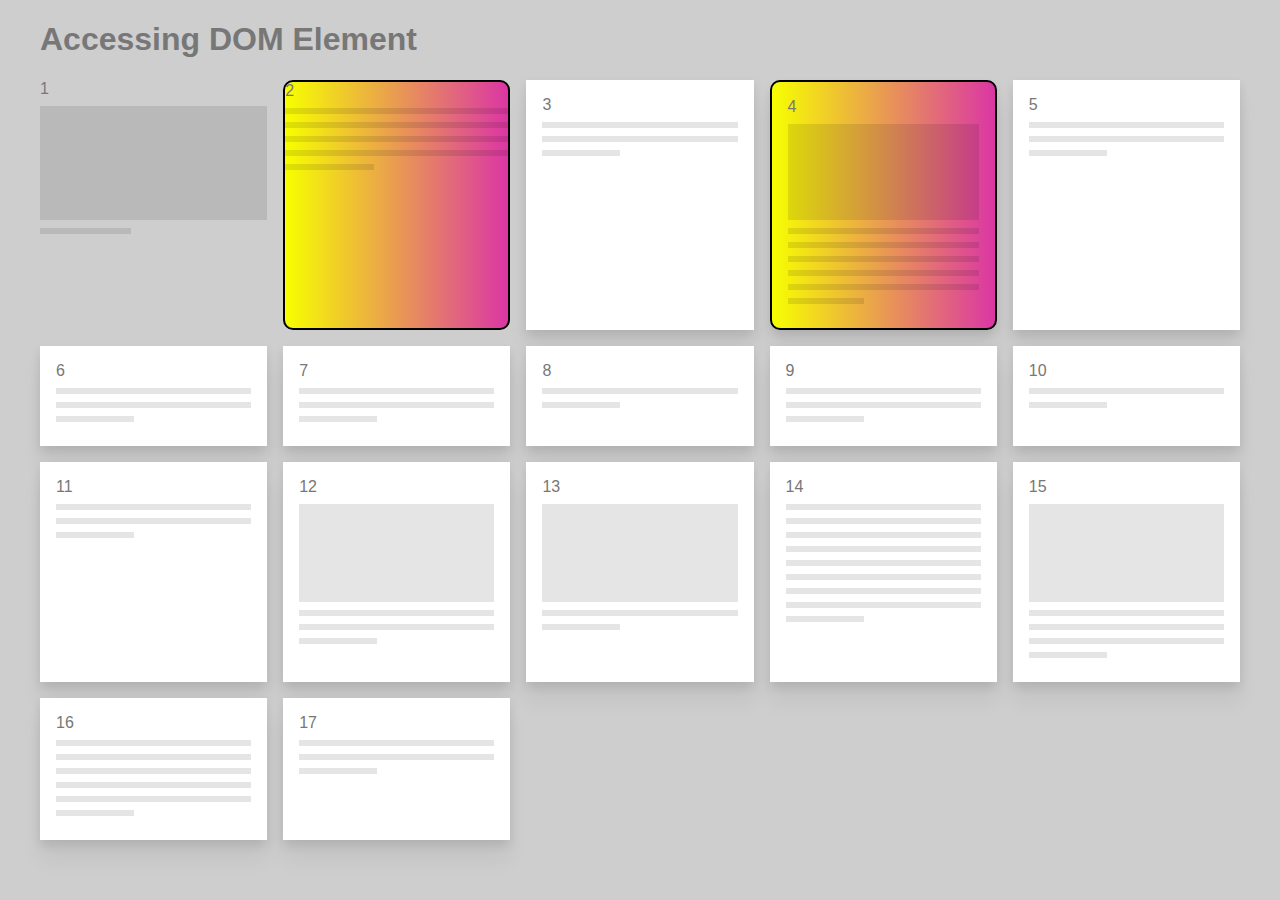
<file: block-BJaadz/code/index.html>
<!DOCTYPE html>
<html lang="en">
  <head>
    <meta charset="UTF-8" />
    <meta name="viewport" content="width=device-width, initial-scale=1.0" />
    <title>DOM Level 1 Assignment</title>
    <script src="./script.js" defer></script>
    <!-- we use defer to load JavaScript once the HTML is loaded -->
    <link rel="stylesheet" href="style.css" />
  </head>
  <body>
    <div class="page">
      <h1>Accessing DOM Element</h1>
      <div class="archive">
        <div class="boxone">
          1
          <hr class="image" />
          <hr />
        </div>
        <div class="boxtwo awesome-box">
          2
          <hr />
          <hr />
          <hr />
          <hr />
          <hr />
        </div>
        <div class="box three">
          3
          <hr />
          <hr />
          <hr />
        </div>
        <div class="box four awesome-box">
          4
          <hr class="image" />
          <hr />
          <hr />
          <hr />
          <hr />
          <hr />
          <hr />
        </div>
        <div class="box five">
          5
          <hr />
          <hr />
          <hr />
        </div>
        <div class="box six">
          6
          <hr />
          <hr />
          <hr />
        </div>
        <div class="box seven">
          7
          <hr />
          <hr />
          <hr />
        </div>
        <div class="box eight">
          8
          <hr />
          <hr />
        </div>
        <div class="box nine">
          9
          <hr />
          <hr />
          <hr />
        </div>
        <div class="box ten">
          10
          <hr />
          <hr />
        </div>
        <div class="box eleven">
          11
          <hr />
          <hr />
          <hr />
        </div>
        <div class="box twelve">
          12
          <hr class="image" />
          <hr />
          <hr />
          <hr />
        </div>
        <div class="box thirteen">
          13
          <hr class="image" />
          <hr />
          <hr />
        </div>
        <div class="box fourteen">
          14
          <hr />
          <hr />
          <hr />
          <hr />
          <hr />
          <hr />
          <hr />
          <hr />
          <hr />
        </div>
        <div class="box fifteen">
          15
          <hr class="image" />
          <hr />
          <hr />
          <hr />
          <hr />
        </div>
        <div class="box sixteen">
          16
          <hr />
          <hr />
          <hr />
          <hr />
          <hr />
          <hr />
        </div>
        <div class="box seventeen">
          17
          <hr />
          <hr />
          <hr />
        </div>
      </div>
    </div>
  </body>
</html>
</file>
<file: block-BJaadz/code/style.css>
* {
  /* padding: 0; */
  /* margin: 0; */
  box-sizing: border-box;
}
body {
  background: #cecece;
  color: #777;
  font-family: sans-serif;
  line-height: 1.15;
}

hr {
  /*dummy content*/
  height: 6px;
  border: none;
  background: rgba(0, 0, 0, 0.1);
}

hr:last-child {
  /*dummy content*/
  margin-right: 60%;
}

hr.image {
  /*dummy content*/
  padding-bottom: 50%;
}

.page {
  padding: 0 2rem 2rem 2rem;
}

.archive {
  display: grid;
  grid-template-columns: repeat(auto-fit, minmax(200px, 1fr));
  grid-gap: 1em;
}

div.box {
  padding: 1em;
  background: #fff;
  box-shadow: 0 5px 10px rgba(0, 0, 0, 0.1), 0 20px 20px rgba(0, 0, 0, 0.05);
}
button {
  background: aqua;
}

.awesome-box {
  border-radius: 10px;
  border: 2px solid black;
  background: linear-gradient(
    to right,
    #f7ff00,
    #db36a4
  ) !important; /* Chrome 10-25, Safari 5.1-6 */
}
</file>
